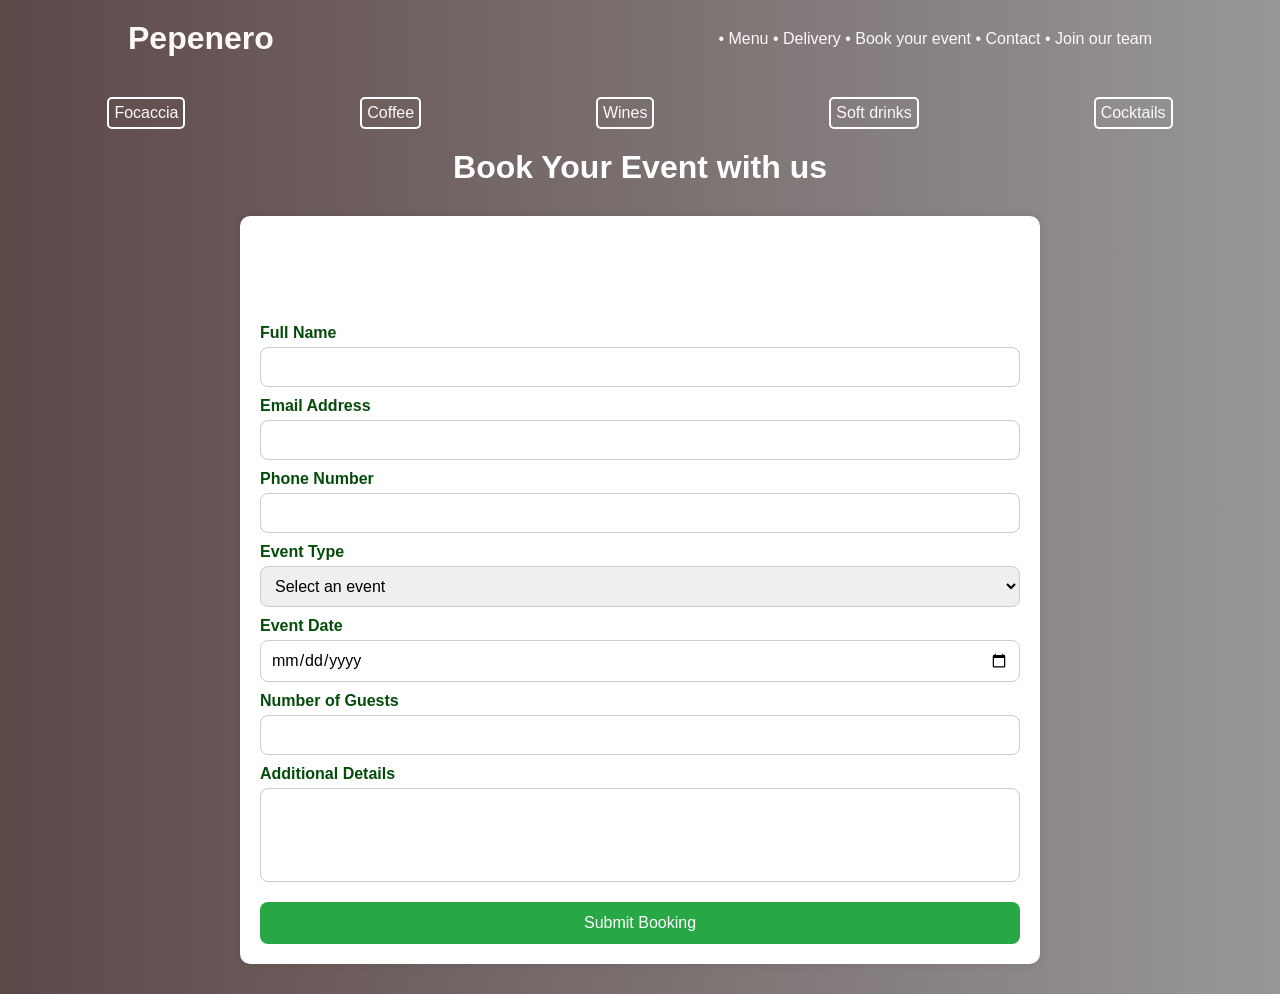
<file: book_your_event.html>
<!doctype html>
<html lang="en">
  <head>
    <meta charset="UTF-8" />
    <meta name="viewport" content="width=device-width, initial-scale=1.0" />
    <title>Book your event</title>

    <link rel="stylesheet" href="style.css" />
  </head>
  <body>
    <header>
      <a href="index.html"><h1 class="logo">Pepenero</h1></a>
      <nav>
        <a href="menu.html">• Menu</a>
        <a href="menu.html">• Delivery</a>
        <a href="book_your_event.html">• Book your event</a>
        <a href="contact.html">• Contact</a>
        <a href="join_our_team.html">• Join our team</a>
      </nav>
    </header>

    <div class="hero1">
      <a href="focaccia.html">Focaccia</a>
      <a href="hot_drinks.html">Coffee</a>
      <a href="wines.html">Wines</a>
      <a href="soft_drinks.html">Soft drinks</a>
      <a href="cocktails.html">Cocktails</a>
    </div>

    <div class="event">
      <h1>Book Your Event with us</h1>
    </div>

    <div class="container">
      <h2>Event Booking Form</h2>

      <form action="#" method="post">
        <label for="name">Full Name</label>
        <input type="text" id="name" name="name" required />

        <label for="email">Email Address</label>
        <input type="email" id="email" name="email" required />

        <label for="phone">Phone Number</label>
        <input type="tel" id="phone" name="phone" required />

        <label for="event-type">Event Type</label>
        <select id="event-type" name="event-type" required>
          <option value="">Select an event</option>
          <option value="wedding">Wedding</option>
          <option value="birthday">Birthday Party</option>
          <option value="corporate">Corporate Event</option>
          <option value="other">Other</option>
        </select>

        <label for="date">Event Date</label>
        <input type="date" id="date" name="date" required />

        <label for="guests">Number of Guests</label>
        <input type="number" id="guests" name="guests" min="1" required />

        <label for="message">Additional Details</label>
        <textarea id="message" name="message" rows="4"></textarea>

        <button type="submit">Submit Booking</button>
      </form>
    </div>
  </body>
</html>
</file>
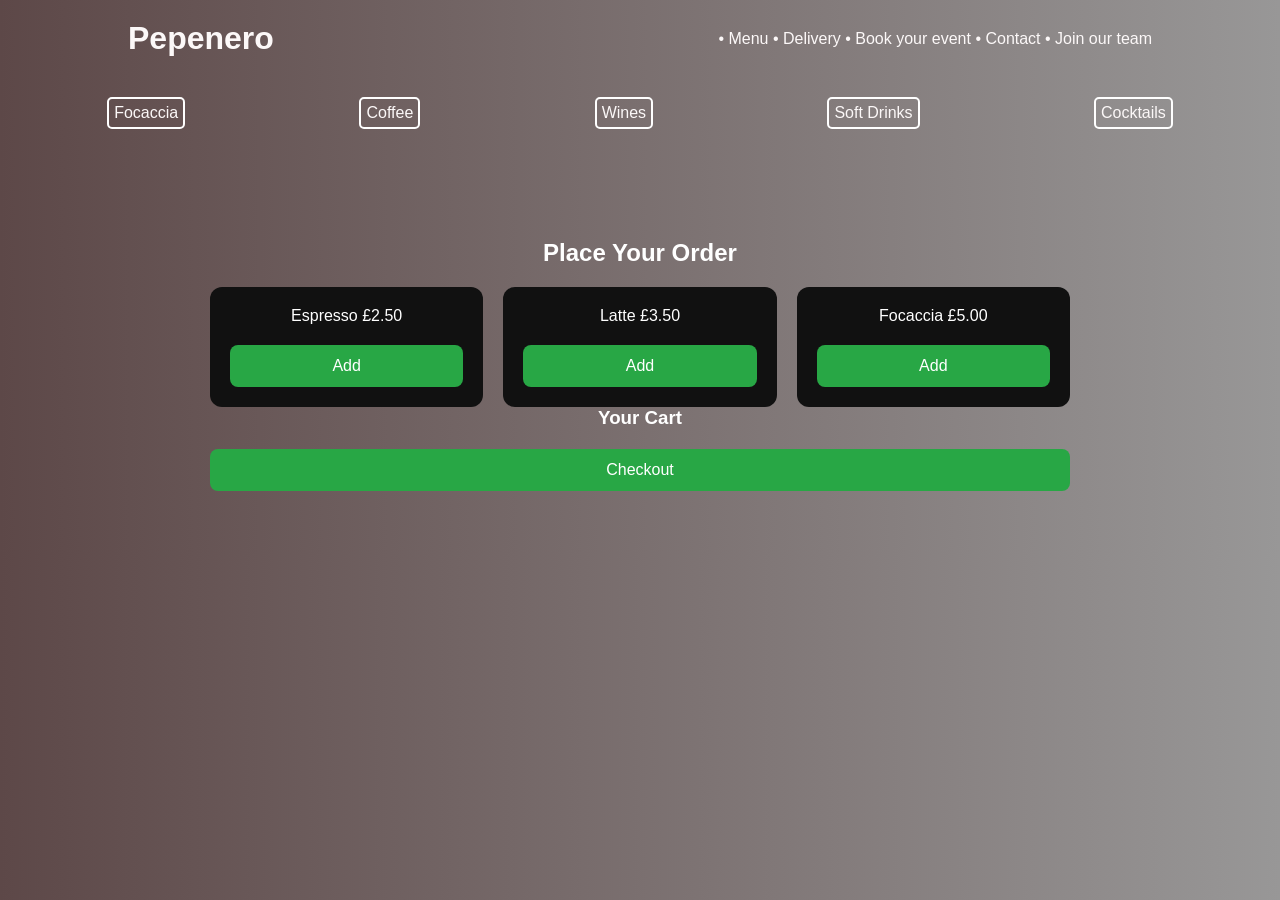
<file: delivery.html>
<!doctype html>
<html lang="en">
  <head>
    <meta charset="UTF-8" />
    <meta name="viewport" content="width=device-width, initial-scale=1.0" />
    <title>Delivery</title>
    <link rel="stylesheet" href="style.css" />
  </head>
  <body>
    <header>
      <a href="index.html"><h1 class="logo">Pepenero</h1></a>
      <nav>
        <a href="menu.html">• Menu</a>
        <a href="menu.html">• Delivery</a>
        <a href="book_your_event.html">• Book your event</a>
        <a href="contact.html">• Contact</a>
        <a href="join_our_team.html">• Join our team</a>
      </nav>
    </header>

    <div class="hero1">
      <a href="focaccia.html">Focaccia</a>
      <a href="hot_drinks.html">Coffee</a>
      <a href="wines.html">Wines</a>
      <a href="soft_drinks.html">Soft Drinks</a>
      <a href="cocktails.html">Cocktails</a>
    </div>

    <section class="page">
      <h2>Place Your Order</h2>

      <div class="menu-grid">
        <div class="card">
          Espresso £2.50
          <button onclick="addToCart('Espresso', 2.5)">Add</button>
        </div>
        <div class="card">
          Latte £3.50
          <button onclick="addToCart('Latte', 3.5)">Add</button>
        </div>
        <div class="card">
          Focaccia £5.00
          <button onclick="addToCart('Focaccia', 5)">Add</button>
        </div>
      </div>

      <h3>Your Cart</h3>
      <ul id="cart"></ul>
      <p id="total"></p>

      <button onclick="checkout()" class="cta">Checkout</button>
    </section>

    <script src="script.js"></script>
  </body>
</html>
</file>
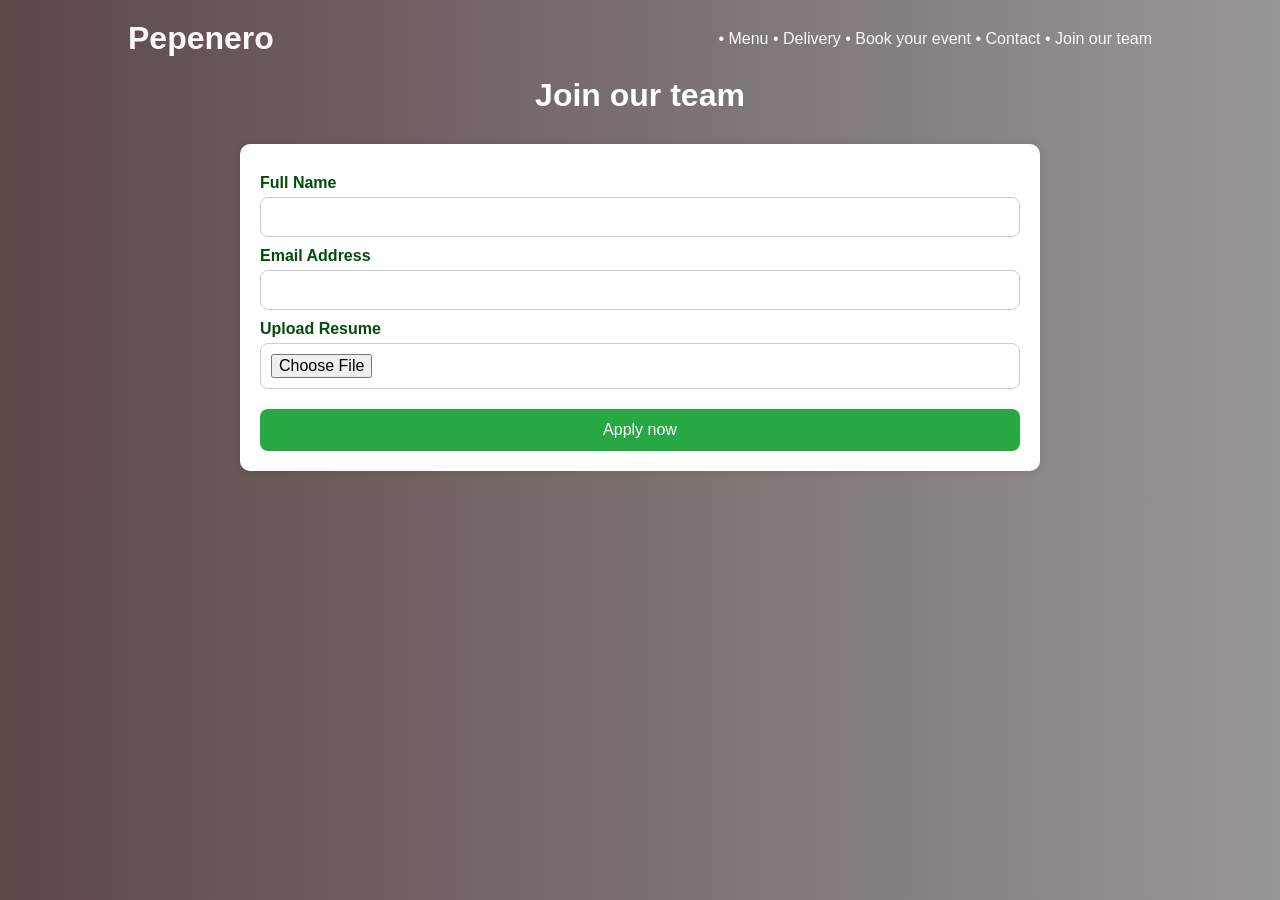
<file: join_our_team.html>
<!doctype html>
<html lang="en">
  <head>
    <meta charset="UTF-8" />
    <meta name="viewport" content="width=device-width, initial-scale=1.0" />
    <title>Join our team</title>

    <link rel="stylesheet" href="style.css" />
  </head>
  <body>
    <header>
      <a href="index.html"><h1 class="logo">Pepenero</h1></a>
      <nav>
        <a href="menu.html">• Menu</a>
        <a href="menu.html">• Delivery</a>
        <a href="book_your_event.html">• Book your event</a>
        <a href="contact.html">• Contact</a>
        <a href="join_our_team.html">• Join our team</a>
      </nav>
    </header>
    <h1>Join our team</h1>
    <div class="container">
      <form action="#" method="post">
        <label for="name">Full Name</label>
        <input type="text" id="name" name="name" required />

        <label for="email">Email Address</label>
        <input type="email" id="email" name="email" required />

        <label for="resume">Upload Resume</label>
        <input type="file" id="resume" name="resume" />

        <button type="submit">Apply now</button>
      </form>
    </div>
  </body>
</html>
</file>
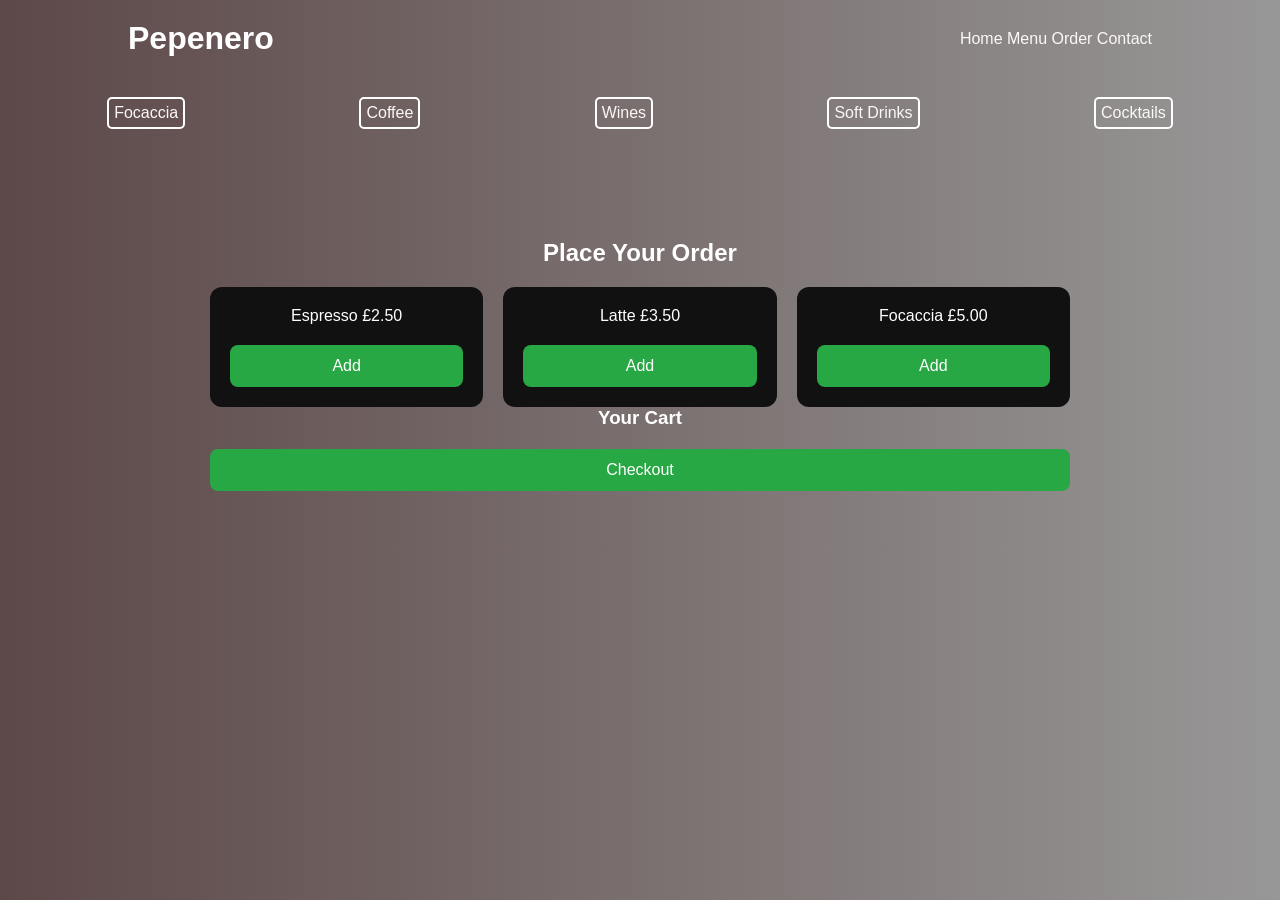
<file: order.html>
<!doctype html>
<html lang="en">
  <head>
    <meta charset="UTF-8" />
    <title>Order - Pepenero</title>
    <link rel="stylesheet" href="style.css" />
  </head>
  <body>
    <header>
      <h1 class="logo">Pepenero</h1>
      <nav>
        <a href="index.html">Home</a>
        <a href="menu.html">Menu</a>
        <a href="order.html">Order</a>
        <a href="contact.html">Contact</a>
      </nav>
    </header>

    <div class="hero1">
      <a href="focaccia.html">Focaccia</a>
      <a href="hot_drinks.html">Coffee</a>
      <a href="wines.html">Wines</a>
      <a href="soft_drinks.html">Soft Drinks</a>
      <a href="cocktails.html">Cocktails</a>
    </div>

    <section class="page">
      <h2>Place Your Order</h2>

      <div class="menu-grid">
        <div class="card">
          Espresso £2.50
          <button onclick="addToCart('Espresso', 2.5)">Add</button>
        </div>
        <div class="card">
          Latte £3.50
          <button onclick="addToCart('Latte', 3.5)">Add</button>
        </div>
        <div class="card">
          Focaccia £5.00
          <button onclick="addToCart('Focaccia', 5)">Add</button>
        </div>
      </div>

      <h3>Your Cart</h3>
      <ul id="cart"></ul>
      <p id="total"></p>

      <button onclick="checkout()" class="cta">Checkout</button>
    </section>

    <script src="script.js"></script>
  </body>
</html>
</file>
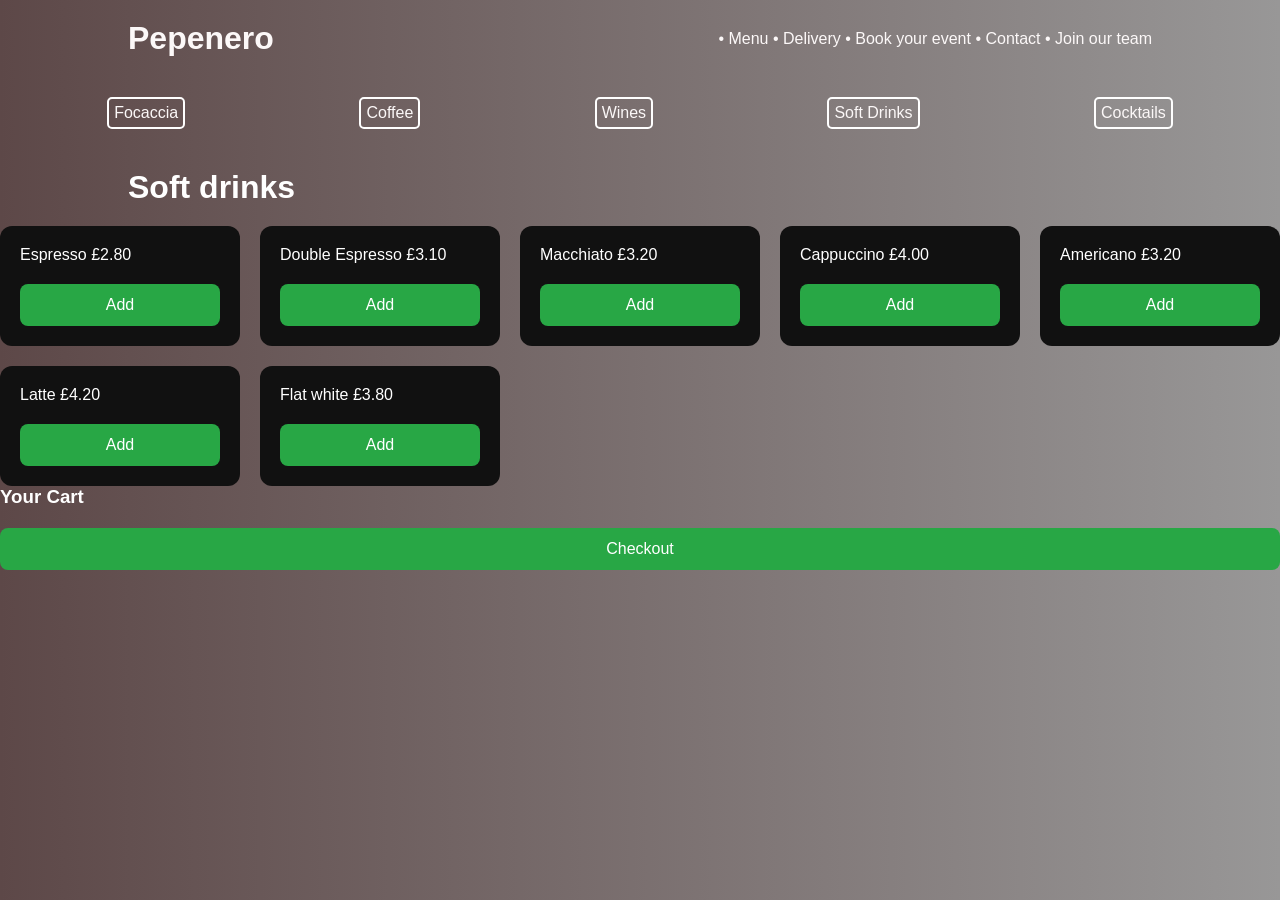
<file: soft_drinks.html>
<!DOCTYPE html>
<html lang="en">
<head>
    <meta charset="UTF-8">
    <meta name="viewport" content="width=device-width, initial-scale=1.0">
    <title>Soft Drinks</title>
    <link rel="stylesheet" href="style.css">
</head>
<body>

      <header>
      <a href="index.html"><h1 class="logo">Pepenero</h1></a>
      <nav>
        <a href="menu.html">• Menu</a>
        <a href="menu.html">• Delivery</a>
        <a href="book_your_event.html">• Book your event</a>
        <a href="contact.html">• Contact</a>
        <a href="join_our_team.html">• Join our team</a>
      </nav>
    </header>

    <div class="hero1">
      <a href="focaccia.html">Focaccia</a>
      <a href="hot_drinks.html">Coffee</a>
      <a href="wines.html">Wines</a>
      <a href="soft_drinks.html">Soft Drinks</a>
      <a href="cocktails.html">Cocktails</a>
    </div>

    <header>
        <h1>Soft drinks</h1>
    </header>

    <div class="menu-grid">
        <div class="card">
          Espresso £2.80
          <button onclick="addToCart('Espresso', 2.5)">Add</button>
        </div>
        <div class="card">
          Double Espresso £3.10
          <button onclick="addToCart('Latte', 3.5)">Add</button>
        </div>
        <div class="card">
          Macchiato £3.20
          <button onclick="addToCart('Focaccia', 5)">Add</button>
        </div>
        <div class="card">
          Cappuccino £4.00
          <button onclick="addToCart('Focaccia', 5)">Add</button>
        </div>
        <div class="card">
          Americano £3.20
          <button onclick="addToCart('Focaccia', 5)">Add</button>
        </div>
        <div class="card">
            Latte £4.20
          <button onclick="addToCart('Focaccia', 5)">Add</button>
        </div>
        <div class="card">
          Flat white £3.80
          <button onclick="addToCart('Focaccia', 5)">Add</button>
        </div>
      </div>

      <h3>Your Cart</h3>
      <ul id="cart"></ul>
      <p id="total"></p>

      <button onclick="checkout()" class="cta">Checkout</button>
    </section>

    <script src="script.js"></script>

</body>
</html>
</file>
<file: style.css>
* {
  margin: 0;
  padding: 0;
  box-sizing: border-box;
  font-family: Arial, sans-serif;
}

body {
  background: linear-gradient(90deg, #5d4848, #989797);
  text-decoration: none;
  color: #fff;
}

header {
  display: flex;
  justify-content: space-between;
  align-items: center;
  padding: 20px 10%;
}

a {
  color: #fcf8f8;
  text-decoration: none;
}

a:hover {
  color: #022912;
  cursor: pointer;
}

h2 {
  margin: 30px;
  text-align: center;
}
.hero {
  text-align: center;
  padding: 120px 20px;
}

.hero1 {
  margin: 20px;
  display: flex;
  justify-content: space-around;
}
.hero1 a {
  border: 2px solid #fff;
  padding: 5px;
  border-radius: 5px;
}
.cta {
  display: inline-block;
  margin-top: 20px;
  padding: 12px 24px;
  background: #28a745;
  color: #fff;
  text-decoration: none;
  border-radius: 8px;
}

.cta:hover {
  background: #218838;
}
.features {
  display: flex;
  gap: 20px;
  padding: 40px;
  justify-content: center;
}

.card {
  background: #111;
  padding: 20px;
  border-radius: 12px;
}

.card:hover {
  cursor: pointer;
  background-color: #fff;
  color: #022912;
}

.card1 {
  background: #111;
  padding: 20px;
  border-radius: 12px;
}
.dropdown-content {
  display: none;
}

.card1:hover {
  cursor: pointer;
}

.card1:hover .dropdown-content {
  display: block;
  position: absolute;
}

.card1 a {
  display: block;
}
.menu {
  text-align: center;
}
.menu-grid {
  display: grid;
  grid-template-columns: repeat(auto-fit, minmax(200px, 1fr));
  gap: 20px;
}

.page {
  text-align: center;
  padding: 60px 20px;
  max-width: 900px;
  margin: auto;
}
.page1 {
  align-content: space-between;
}
button {
  margin-top: 10px;
  padding: 8px;
  border: none;
  background: white;
  cursor: pointer;
}

h6 {
  text-align: center;
}

.container {
  max-width: 800px;
  margin: 30px auto;
  background: white;
  padding: 20px;
  border-radius: 10px;
  box-shadow: 0 0 10px rgba(0, 0, 0, 0.1);
}

h1,
h2 {
  text-align: center;
}

form {
  display: flex;
  flex-direction: column;
}

label {
  color: #044c0a;
  margin-top: 10px;
  font-weight: bold;
}

input,
select,
textarea {
  padding: 10px;
  margin-top: 5px;
  border-radius: 5px;
  border: 1px solid #ccc;
  font-size: 16px;
}

button {
  margin-top: 20px;
  padding: 12px;
  background: #28a745;
  color: white;
  border: none;
  border-radius: 5px;
  font-size: 18px;
  cursor: pointer;
}

button:hover {
  background: #218838;
}

.event {
  display: flex;
  justify-content: center;
}

.form-container {
  display: flex;
  justify-content: center;
  align-items: center;
  height: 100vh;
  background-color: #fff;
  padding: 30px;
  border-radius: 12px;
  box-shadow: 0 4px 15px rgba(0, 0, 0, 0.1);
  width: 400px;
}
h2 {
  text-align: center;
  margin-bottom: 20px;
}

label {
  display: block;
  margin-top: 10px;
  font-weight: bold;
}

input,
select,
textarea {
  width: 100%;
  padding: 10px;
  margin-top: 5px;
  border-radius: 8px;
  border: 1px solid #ccc;
}

textarea {
  resize: none;
}

button {
  width: 100%;
  margin-top: 20px;
  padding: 12px;
  background: #28a745;
  color: white;
  border: none;
  border-radius: 8px;
  font-size: 16px;
  cursor: pointer;
}

button:hover {
  background: #218838;
}

.foto {
  width: 200px;
  height: 200px;
  object-fit: cover;
}

.foto1 {
  width: 300px;
  height: 400px;
  object-fit: cover;
}
.foto2 {
  flex-wrap: wrap;
  width: 150px;
  height: 150px;
  object-fit: cover;
}
.foto3 {
  flex-wrap: wrap;
  width: 450px;
  height: 400px;
  object-fit: cover;
}
</file>
